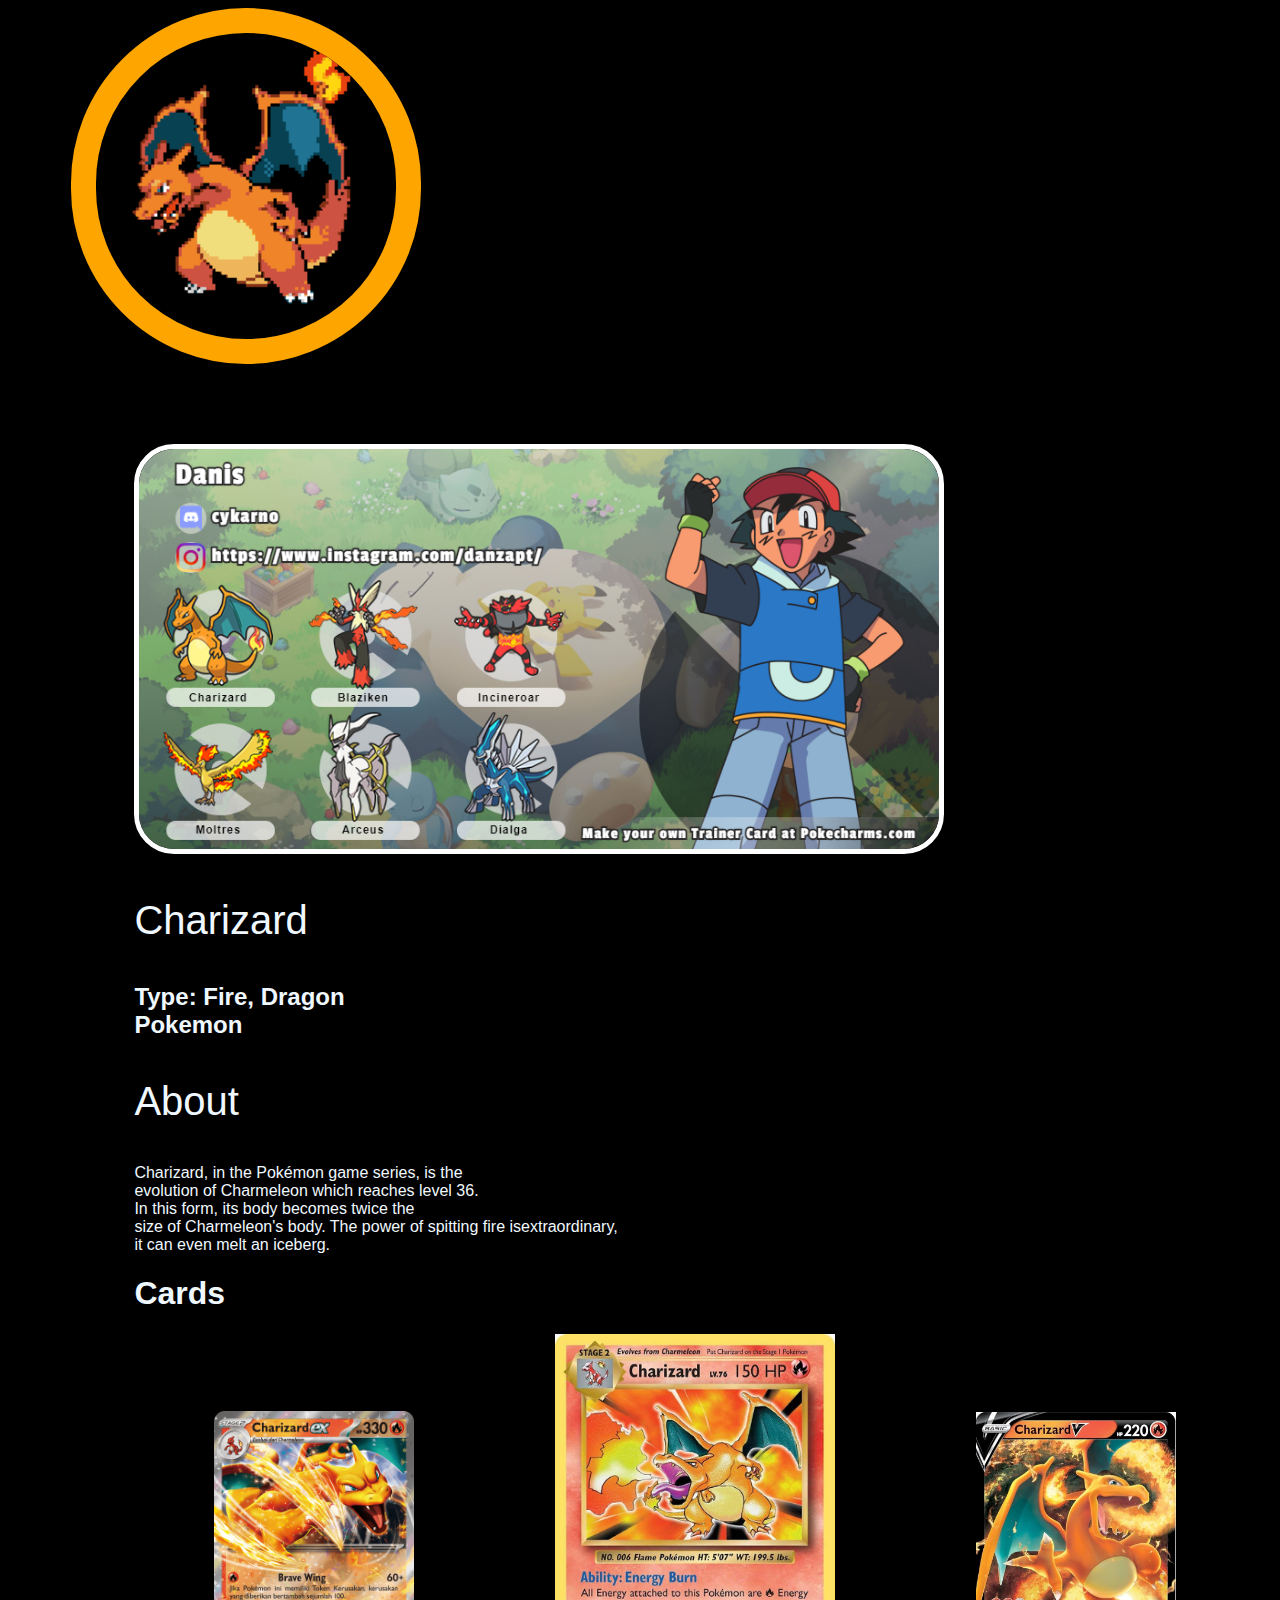
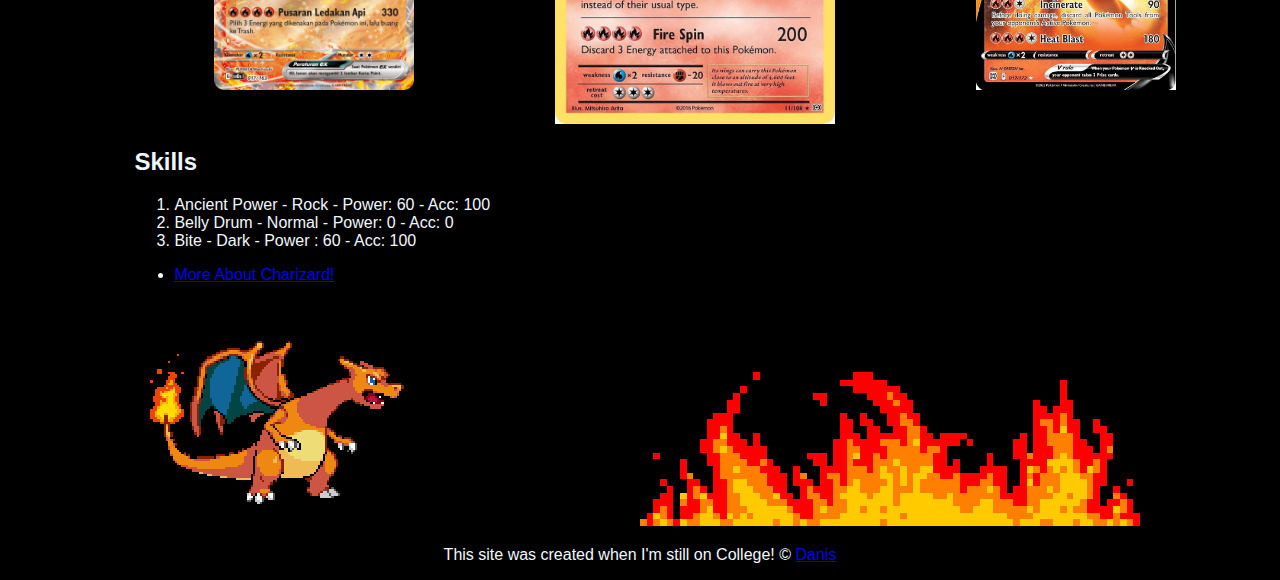
<file: index.html>
<!DOCTYPE html>
<html>
<head>
	<link rel="icon" href="charizard.png">
	<link rel="stylesheet" type="text/css" href="css/hero.css">
	<meta charset="utf-8">
	<meta name="viewport" content="width=device-width, initial-scale=1">
	<link href="https://fonts.cdnfonts.com/css/pokemon-solid" rel="stylesheet">
	<title>Charizard - Best Pokemon!</title>
</head>
<body>
	<!-- header element -->
	<header>
		<img class="img1" src="charitot.gif">
		<img class="img2" src="pukikmon.png" style="width: 800px">
	<div class="wbody">
		<p style="font-size: 40px;">Charizard</p>
		<h2>Type: Fire, Dragon <br>
						Pokemon
		</h2> 
	</div>
	</header>

	<!-- main element -->
	<main>
	<div class="mbody">
		<p style="font-size: 40px;">About</p>
		<p>Charizard, in the Pokémon game series, is the 
			<br>evolution of Charmeleon which reaches level 36. 
			<br>In this form, its body becomes twice the 
			<br>size of Charmeleon's body. The power of spitting fire isextraordinary, 
			<br>it can even melt an iceberg.</p>
		

		<!-- Cards -->
		<h1>Cards</h1>
		<img class="c1" src="charizard-card2.png" style="width: 200px; ">
		<img src="charizard-card1.jpg" style="width: 280px; text-align: center;">
		<img class="c2" src="charizard-card3.jpg" style="width: 200px;">

		<!-- Skills -->
		<h2>Skills</h2>
		<ol>
			<li>Ancient Power - Rock - Power: 60 - Acc: 100</li>
			<li>Belly Drum - Normal - Power: 0 - Acc: 0</li>
			<li>Bite - Dark - Power : 60 - Acc: 100</li>
		</ol>
		<ul>
			<li><a href="https://pokemondb.net/pokedex/charizard" target="_blank">More About Charizard!</a></li>
		</ul>
	</div>
	</main>
	
	<!-- Footer element -->
	<footer>
		<img src="charifire.gif"><img src="FIRE.gif"><p>This site was created when I'm still on College! &copy; <a href="https://www.linkedin.com/in/danis-apta-rizki-hidayat-657b70317/" target="_blank">Danis</a></p>	
	</footer>
</body>
</html>
</file>
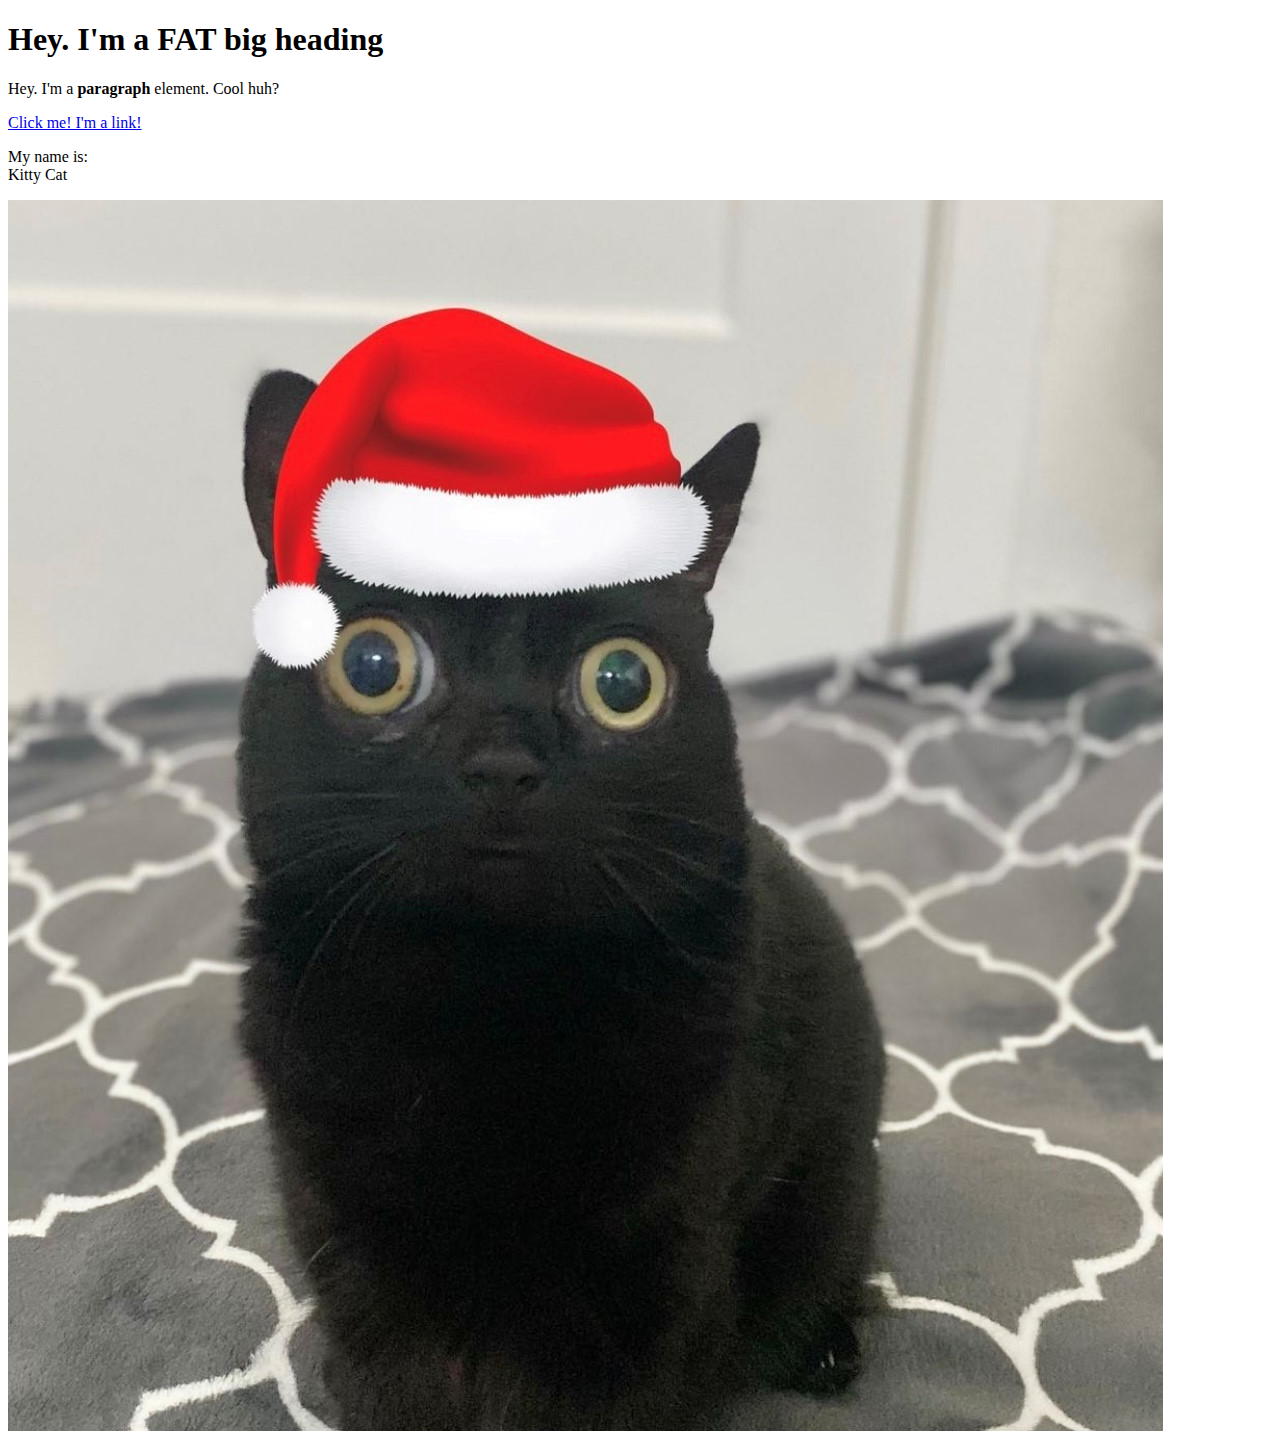
<file: test.html>
<!DOCTYPE html>
<html>
<head>
    <title>Test page</title>
</head>
<body>
    <h1>Hey. I'm a FAT big heading </h1>
    <p>Hey. I'm a <b>paragraph</b> element. Cool huh?</p>
    <a href="https://google.com" target="blank" title="Let's go to google!">Click me! I'm a link!</a>
    <p>My name is:<br>
    Kitty Cat</p>
    <img src="gato.jpg">
</body>
</html>
</file>
<file: css/hero.css>
body{

	background-color: black;
	font-family: 'Pokemon Solid', sans-serif;
	color:aliceblue;
}

.wbody {
	margin-left: 10%;
}

.mbody {
	margin-left: 10%;
}

.img2 {
	margin-top: 5%;
	margin-left: 10%;
	border-radius: 40px;
	border: 5px solid white;
}

.img1 {	
	margin-left: 5%;
	border-radius: 300px;
	width: 300px;
	border: 25px solid orange;
	margin-bottom: 1%;
}

main img{
	align-items: center;
	margin-left: 7%;
	margin-right: 5%;
}

.c1{
	margin-bottom: 3%;
}

.c2{
	margin-bottom: 3%;
}



footer{
	text-align: center;
}
</file>
